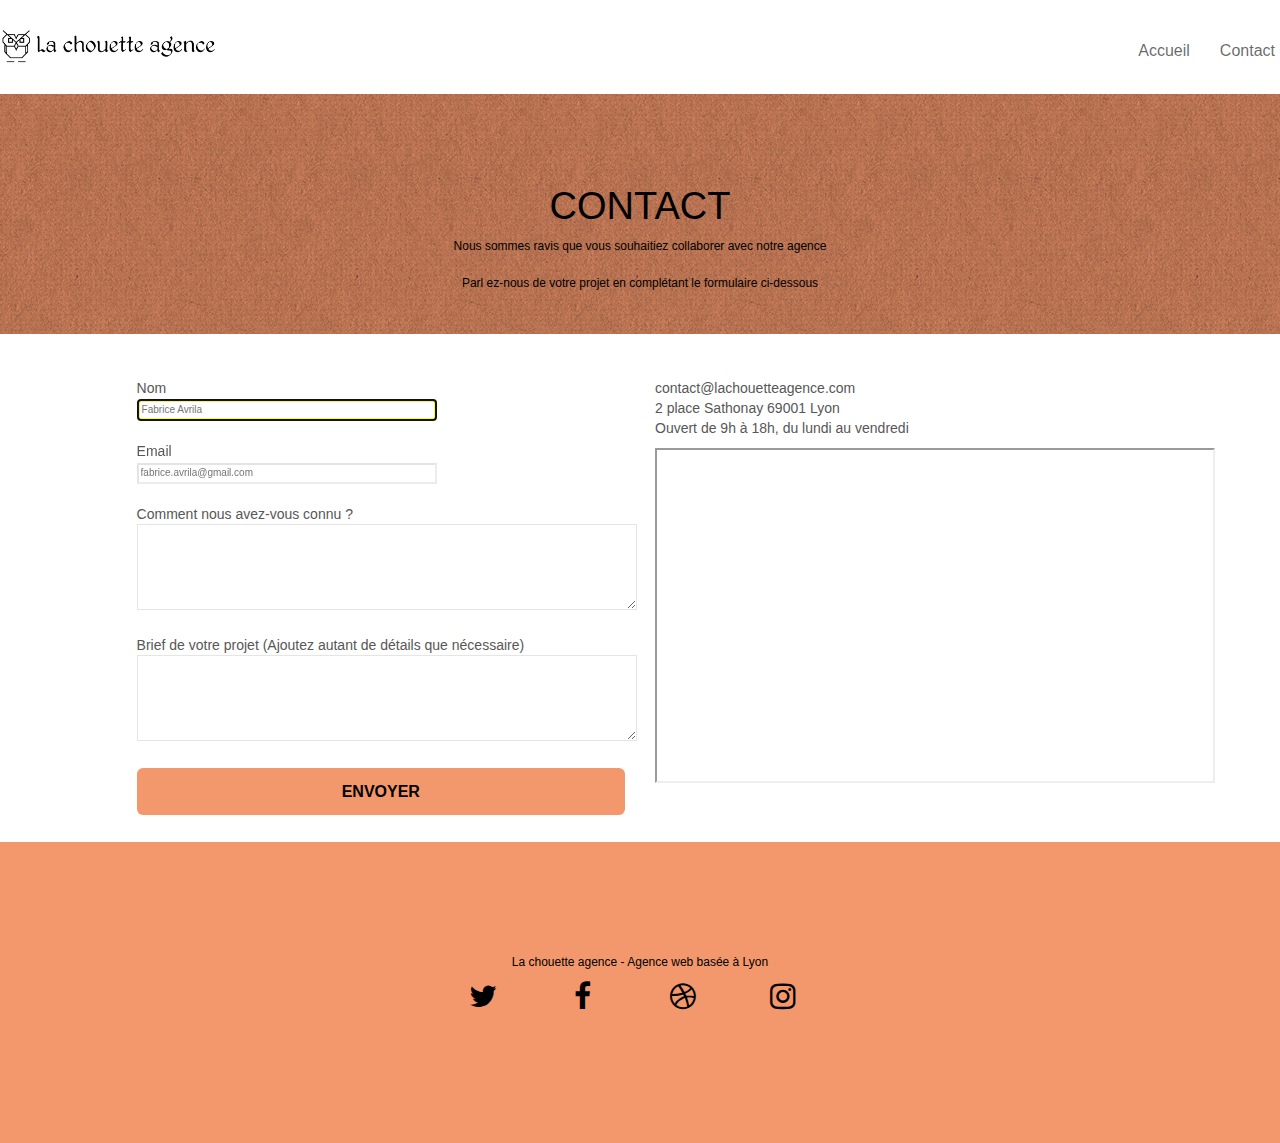
<file: contact.html>
<!doctype html>
<html lang="fr">
	<head>
		<meta charset="utf-8">
		<meta name="description" content="Notre agence webdesign à Lyon serait ravis de collaborer avec vous. 
		Parlez-nous de votre projet en complétant le formulaire ci-dessous.">
		<meta name="robots" content="index, follow" />
		<meta name="viewport" content="width=device-width, initial-scale=1.0, viewport-fit=cover">
		<link rel="shortcut icon" type="image/png" href="favicon.jpg">
		<link rel="stylesheet" type="text/css" href="./css/bootstrap.css">
		<link rel="stylesheet" type="text/css" href="style.css">
		<link rel="stylesheet" type="text/css" href="./css/et-line.css"> 
		<link rel="stylesheet" type="text/css" href="./css/font-awesome.css">
		<link rel="preload" as="image" href="img/dots-bg.webp" />
		<link rel="preload" as="style" href="style.css">
		<link rel="preload" as="style" href="./css/bootstrap.css">
		<link rel="preload" as="style" href="./css/font-awesome.css">
		<script src="./js/jquery-2.1.0.js" defer></script>
		<script src="./js/bootstrap.js" defer></script>
		<title>Contact</title>
	</head>
	<body>
		<header class="bloc bgc-white l-bloc" id="bloc-0">
			<nav class="navbar row">
				<a class="navbar-brand access" aria-label="Retour à la page d'accueil" href="index.html"> 
					<img src="img/la-chouette-agence.webp" alt="Logo de l'entreprise web design Lyon la Chouette agence" />
				</a>
				<button id="nav-toggle" type="button" class="ui-navbar-toggle navbar-toggle" data-toggle="collapse" data-target=".navbar-1" >
					<span class="sr-only">Toggle navigation</span><span class="icon-bar"></span><span class="icon-bar"></span><span class="icon-bar"></span>
				</button>
				<div class="collapse navbar-collapse navbar-1 special-dropdown-nav">
					<ul class="site-navigation nav navbar-nav">
						<li>
							<a href="index.html" aria-label="Cliquez ici pour retourner sur la page d'accueil">Accueil</a>
						</li>
						<li>
							<a href="contact.html" aria-label="Cliquez ici pour accéder à la page contact">Contact</a>
						</li>
					</ul>
				</div>
			</nav>	
			<div class="bloc bg-dots-bg bg-repeat bgc-atomic-tangerine d-bloc bloc-bg-texture texture-paper" id="bloc-6">
				<div class="container bloc-lg">
					<div class="row">
						<div class="col-sm-12">
							<h1 class="text-center hero-bloc-text">
								CONTACT
							</h1>
							<p class="col-sm-12__p">
								Nous sommes ravis que vous souhaitiez collaborer avec notre agence
							</P>
							<p class="col-sm-12__p">
								Parl ez-nous de votre projet en complétant le formulaire ci-dessous
							</p>
						</div>
					</div>
				</div>
			</div>
		</header>
		<main class="page-container" aria-label="main">
			<div class="bloc bgc-white l-bloc" id="bloc-7">
				<div class="container bloc-lg">
					<div class="row grid">
						<div class="col-sm-6">
							<div id="form_1" >
								<form class="form-group" novalidate success-msg="Your message has been sent." fail-msg="Sorry it seems that our mail server is not responding, Sorry for the inconvenience!">
									<p>Nom<br>
										<input autocomplete="name" type="text" placeholder="Fabrice Avrila" id="name" class="form-control" autofocus required aria-label="Saisissez dans ce champ de texte votre nom complet sous la forme"/>
									</p>
								</form>
								<form class="form-group">
									<p>Email<br>
										<input autocomplete="email" id="email" placeholder="fabrice.avrila@gmail.com" class="form-control" type="email" required aria-label="Saisissez dans ce champ de texte votre email sous la forme"/></p>
								</form>
								<form class="form-group">
									<label>
									Comment nous avez-vous connu ?<br>
									</label>
									<textarea id="message" class="form-control form-control--textarea" rows="4" cols="50" required aria-label="Veuillez nous écrire dans ce champ de texte comment vous nous avez connu ?"></textarea>
								</form>
								<form class="form-group">
									<label>
										Brief de votre projet (Ajoutez autant de détails que nécessaire)<br>
									</label>
									<textarea id="message_2" class="form-control form-control--textarea" rows="4" cols="50" required aria-label="Veuillez nous écrire dans ce champ de texte quel est votre projet"></textarea>
								</form> 
								<button class="bloc-button btn btn-lg btn-block cta-hero btn-atomic-tangerine" type="submit" aria-label="Cliquer sur ce boutton pour nous envoyer votre formulaire">
									Envoyer
								</button>
							</div>
						</div>
						<div class="col-sm-6" role="contentinfo">
							<p>
								contact@lachouetteagence.com<br>2 place Sathonay 69001 Lyon<br>Ouvert de 9h à 18h, du lundi au vendredi<br>
							</p>
							<iframe aria-label="Carte intéractive google maps" class="maps" src="https://www.google.com/maps/embed?pb=!1m18!1m12!1m3!1d2783.0829506555788!2d4.827978615826882!3d45.76952782103854!2m3!1f0!2f0!3f0!3m2!1i1024!2i768!4f13.1!3m3!1m2!1s0x47f4eb020f3664e9%3A0x13e3d71752922c1f!2s2%20Place%20Sathonay%2C%2069001%20Lyon!5e0!3m2!1sfr!2sfr!4v1625838682024!5m2!1sfr!2sfr" allowfullscreen="" loading="lazy"></iframe>
						</div>
					</div>
				</div>
			</div>
		</main>
		<footer class="bloc bgc-atomic-tangerine d-bloc" id="bloc-8">
			<div class="container bloc-sm">
				<div class="row">
					<div class="col-sm-12 col-sm-12--social">
						<p class="text-center white text-center__size-p text-center__size-p--page2"> La chouette agence - Agence web basée à Lyon<br></p>
						<div class="row row-no-gutters social">
							<div class="col-sm-3">
								<div class="text-center"> 
									<a class="social access" href="https://twitter.com/home?lang=fr" aria-label="Cliquer pour nous rejoindre sur twitter">
										<span class="fa fa-twitter icon-md"></span>
									</a>
								</div>
							</div>
							<div class="col-sm-3">
								<div class="text-center"> 
									<a class="social access" href="https://www.facebook.com/ilemauriceinside.fr" aria-label="Cliquer pour nous rejoindre sur facebook">
										<span class="fa fa-facebook icon-md"></span>
									</a>
								</div>
							</div>
							<div class="col-sm-3">
								<div class="text-center"> 
									<a class="social access" href="https://dribbble.com/" aria-label="Cliquer pour nous rejoindre sur dribble">
										<span class="fa fa-dribbble icon-md"></span>
									</a>
								</div>
							</div>
							<div class="col-sm-3">
								<div class="text-center"> 
									<a class="social access" href="https://www.instagram.com/fabriceetmarielyne/" aria-label="Cliquer pour nous rejoindre sur instagram">
										<span class="fa fa-instagram icon-md"></span>
									</a>
								</div>
							</div>
						</div>
					</div>
				</div>
			</div> 
		</footer>
	</body>
</html>
</file>
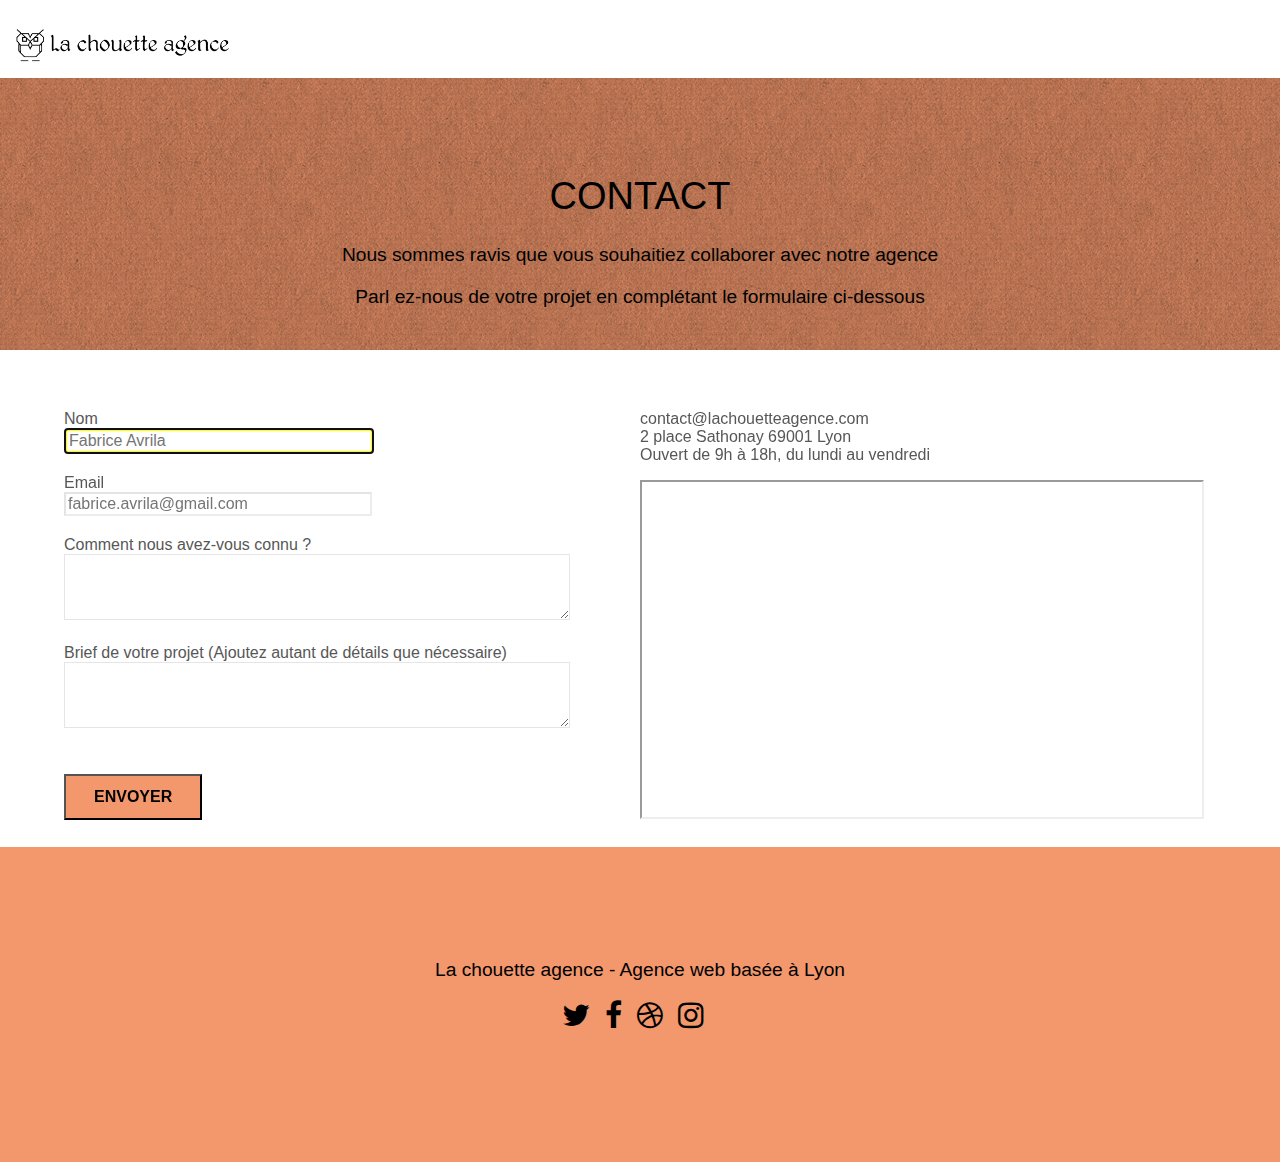
<file: page2.html>
<!doctype html>
<html lang="fr">
	<head>
		<meta charset="utf-8">
		<meta name="description" content="Notre agence webdesign à Lyon serait ravis de collaborer avec vous. 
		Parlez-nous de votre projet en complétant le formulaire ci-dessous.">
		<meta name="robots" content="index, follow" />
		<meta name="viewport" content="width=device-width, initial-scale=1.0, viewport-fit=cover">
		<link rel="shortcut icon" type="image/png" href="favicon.jpg">
		<link rel="stylesheet" type="text/css" href="style.css">
		<link rel="stylesheet" type="text/css" href="./css/font-awesome.css">
		<link rel="preload" as="image" href="img/dots-bg.webp" />
		<link rel="preload" as="style" href="style.css">
		<link rel="preload" as="style" href="./css/font-awesome.css">
		<title>Contact</title>
	</head>
	<body>
		<header class="bloc bgc-white l-bloc header__page2" id="bloc-0">
			<nav class="navbar row navbar__page2" tabindex="0">
				<a class="navbar-brand navbar-brand__page2" aria-label="Retour à la page d'accueil" href="index.html"><img src="img/la-chouette-agence.webp" alt="atlanta web design logo" height="40" /></a>
			</nav>
			<div class="bloc bg-dots-bg bg-repeat bgc-atomic-tangerine d-bloc bloc-bg-texture texture-paper" id="bloc-6">
				<div class="container bloc-lg">
					<div class="row">
						<div class="col-sm-12">
							<h1 class="text-center hero-bloc-text">
								CONTACT
							</h1>
							<p class="col-sm-12__p">
								Nous sommes ravis que vous souhaitiez collaborer avec notre agence
							</P>
							<p class="col-sm-12__p">
								Parl ez-nous de votre projet en complétant le formulaire ci-dessous
							</p>
						</div>
					</div>
				</div>
			</div>
		</header>
		<main class="page-container" aria-label="main">
			<div class="bloc bgc-white l-bloc" id="bloc-7">
				<div class="container bloc-lg">
					<div class="row grid">
						<div class="col-sm-6">
							<div id="form_1" >
								<form class="form-group" novalidate success-msg="Your message has been sent." fail-msg="Sorry it seems that our mail server is not responding, Sorry for the inconvenience!">
									<p>Nom<br>
										<input autocomplete="name" type="text" placeholder="Fabrice Avrila" id="name" class="form-control" autofocus required aria-label="Saisissez dans ce champ de texte votre nom complet sous la forme"/>
									</p>
								</form>
								<form class="form-group">
									<p>Email<br>
										<input autocomplete="email" id="email" placeholder="fabrice.avrila@gmail.com" class="form-control" type="email" required aria-label="Saisissez dans ce champ de texte votre email sous la forme"/></p>
								</form>
								<form class="form-group">
									<label>
									Comment nous avez-vous connu ?<br>
									</label>
									<textarea id="message" class="form-control form-control--textarea" rows="4" cols="50" required aria-label="Veuillez nous écrire dans ce champ de texte comment vous nous avez connu ?"></textarea>
								</form>
								<form class="form-group">
									<label>
										Brief de votre projet (Ajoutez autant de détails que nécessaire)<br>
									</label>
									<textarea id="message_2" class="form-control form-control--textarea" rows="4" cols="50" required aria-label="Veuillez nous écrire dans ce champ de texte quel est votre projet"></textarea>
								</form> 
								<button class="bloc-button btn btn-lg btn-block cta-hero btn-atomic-tangerine" type="submit" aria-label="Cliquer sur ce boutton pour nous envoyer votre formulaire">
									Envoyer
								</button>
							</div>
						</div>
						<div class="col-sm-6" role="contentinfo">
							<p>
								contact@lachouetteagence.com<br>2 place Sathonay 69001 Lyon<br>Ouvert de 9h à 18h, du lundi au vendredi<br>
							</p>
							<iframe aria-label="Carte intéractive google maps" class="maps" src="https://www.google.com/maps/embed?pb=!1m18!1m12!1m3!1d2783.0829506555788!2d4.827978615826882!3d45.76952782103854!2m3!1f0!2f0!3f0!3m2!1i1024!2i768!4f13.1!3m3!1m2!1s0x47f4eb020f3664e9%3A0x13e3d71752922c1f!2s2%20Place%20Sathonay%2C%2069001%20Lyon!5e0!3m2!1sfr!2sfr!4v1625838682024!5m2!1sfr!2sfr" allowfullscreen="" loading="lazy"></iframe>
						</div>
					</div>
				</div>
			</div>
		</main>
		<footer class="bloc bgc-atomic-tangerine d-bloc" id="bloc-8">
			<div class="container bloc-sm">
				<div class="row">
					<div class="col-sm-12 col-sm-12--social">
						<p class="text-center white text-center__size-p text-center__size-p--page2"> La chouette agence - Agence web basée à Lyon<br></p>
						<div class="row row-no-gutters social">
							<div class="col-sm-3">
								<div class="text-center"> 
									<a class="social access" href="https://twitter.com/home?lang=fr" aria-label="Cliquer pour nous rejoindre sur twitter">
										<span class="fa fa-twitter icon-md"></span>
									</a>
								</div>
							</div>
							<div class="col-sm-3">
								<div class="text-center"> 
									<a class="social access" href="https://www.facebook.com/ilemauriceinside.fr" aria-label="Cliquer pour nous rejoindre sur facebook">
										<span class="fa fa-facebook icon-md"></span>
									</a>
								</div>
							</div>
							<div class="col-sm-3">
								<div class="text-center"> 
									<a class="social access" href="https://dribbble.com/" aria-label="Cliquer pour nous rejoindre sur dribble">
										<span class="fa fa-dribbble icon-md"></span>
									</a>
								</div>
							</div>
							<div class="col-sm-3">
								<div class="text-center"> 
									<a class="social access" href="https://www.instagram.com/fabriceetmarielyne/" aria-label="Cliquer pour nous rejoindre sur instagram">
										<span class="fa fa-instagram icon-md"></span>
									</a>
								</div>
							</div>
						</div>
					</div>
				</div>
			</div> 
		</footer>
	</body>
</html>
</file>
<file: style.css>
body {
  margin: 0;
  padding: 0;
  background: #fff;
  overflow-x: hidden;
  -webkit-font-smoothing: antialiased;
  -moz-osx-font-smoothing: grayscale;
}
a,
button {
  transition: all 0.3s ease-in-out;
  outline: 0 !important;
  text-decoration: none;
}
a:hover {
  text-decoration: none;
  cursor: pointer;
}

@media screen and (max-width: 767px) {
  .navbar-header {
    display: flex;
    flex-wrap: wrap;
    align-items: start;
    justify-content: space-between;
    width: 90%;
  }
}

.nav > li {
  list-style: none;
}

.bloc {
  width: 100%;
  clear: both;
  background: 50% 50% no-repeat;
  padding: 22px 0px;
  -webkit-background-size: cover;
  -moz-background-size: cover;
  -o-background-size: cover;
  background-size: cover;
  position: relative;
}
.bloc .container {
  padding-left: 0;
  padding-right: 0;
}
.bloc-md {
  padding: 50px;
}
.bg-b-edge,
.bg-bl-edge,
.bg-br-edge,
.bg-center,
.bg-l-edge,
.bg-r-edge,
.bg-repeat,
.bg-t-edge,
.bg-tl-edge,
.bg-tr-edge {
  -webkit-background-size: auto !important;
  -moz-background-size: auto !important;
  -o-background-size: auto !important;
  background-size: auto !important;
}
.bg-repeat {
  background: repeat;
}
.bg-t-edge {
  background: top no-repeat;
}
.bloc-bg-texture::before {
  content: "";
  background-size: 2px 2px;
  position: absolute;
  top: 0;
  bottom: 0;
  left: 0;
  right: 0;
}
.texture-paper::before {
  background: url("img/texture-paper.webp");
  background-size: 280px 280px;
}
.b-parallax {
  background-attachment: fixed;
}
.d-bloc {
  color: rgba(255, 255, 255, 0.7);
}
.d-bloc .a-btn,
.d-bloc .navbar a,
.d-bloc .navbar-brand,
.d-bloc a .icon-lg,
.d-bloc a,
.d-bloc a .icon-sm,
.d-bloc a .icon-xl,
.d-bloc h1 a,
.d-bloc h2 a,
.d-bloc h3 a,
.d-bloc h4 a,
.d-bloc h5 a,
.d-bloc h6 a,
.d-bloc p a {
  color: rgba(255, 255, 255, 0.6);
}
.d-bloc .panel,
.l-bloc {
  color: rgba(0, 0, 0, 0.5);
}
.d-bloc .panel button:hover,
.l-bloc button:hover {
  color: rgba(0, 0, 0, 0.7);
}
.l-bloc .icon-round,
.l-bloc .icon-rounded,
.l-bloc .icon-semi-rounded-a,
.l-bloc .icon-semi-rounded-b,
.l-bloc .icon-square {
  border-color: rgba(0, 0, 0, 0.7);
}
.d-bloc .panel .divider-h span,
.l-bloc .divider-h span {
  border-color: rgba(0, 0, 0, 0.1);
}
.d-bloc .panel .a-btn,
.l-bloc .a-btn,
.l-bloc .navbar a,
.l-bloc .navbar-brand,
.l-bloc a .icon-lg,
.l-bloc a .icon-md,
.l-bloc a .icon-sm,
.l-bloc a .icon-xl,
.l-bloc h1 a,
.l-bloc h2 a,
.l-bloc h3 a,
.l-bloc h4 a,
.l-bloc h5 a,
.l-bloc h6 a,
.l-bloc p a {
  color: rgba(0, 0, 0, 0.6);
}
.d-bloc .panel .a-btn:hover,
.l-bloc .a-btn:hover,
.l-bloc .navbar a:hover,
.l-bloc .navbar-brand:hover,
.l-bloc a:hover .icon-lg,
.l-bloc a:hover .icon-md,
.l-bloc a:hover .icon-sm,
.l-bloc a:hover .icon-xl,
.l-bloc h1 a:hover,
.l-bloc h2 a:hover,
.l-bloc h3 a:hover,
.l-bloc h4 a:hover,
.l-bloc h5 a:hover,
.l-bloc h6 a:hover,
.l-bloc p a:hover {
  color: #000;
}
.l-bloc .navbar-toggle .icon-bar {
  color: rgba(0, 0, 0, 0.6);
}
.d-bloc .panel .btn-wire,
.d-bloc .panel .btn-wire:hover,
.l-bloc .btn-wire,
.l-bloc .btn-wire:hover {
  color: rgba(0, 0, 0, 0.7);
  border-color: rgba(0, 0, 0, 0.3);
}

.voffset {
  margin-top: 30px;
}
.voffset-lg {
  margin-top: 80px;
}
.row-no-gutters {
  margin-right: 0;
  margin-left: 0;
}
.row.row-no-gutters > [class*=" col-"],
.row.row-no-gutters > [class^="col-"] {
  padding-right: 0;
  padding-left: 0;
}
#bloc-1-hero h1 {
  font-size: 4rem;
}
.navbar__page2 {
  display: grid;
  grid-template-columns: 2fr;
  grid-template-rows: 1fr;
}
.navbar-brand__page2 {
  grid-row: 1;
  grid-column: 1;
}
.navbar-brand__page2:focus {
  border: 3px solid yellow;
}
.navbar__accueil__page2 {
  grid-row: 1;
  grid-column: 2;
}
@media screen and (max-width: 767px) {
  .navbar:nth-child() {
    grid-column-start: 1;
    grid-column-end: 2;
  }
  .navbar-nav li {
    text-align: center;
  }
  .navbar__page2 {
    justify-items: center;
  }
  .navbar-brand__page2 {
    grid-row: 1;
    grid-column: 1;
  }
  .navbar__accueil__page2 {
    grid-row: 2;
    grid-column: 1;
  }
}
.navbar-brand {
  height: 50px;
  width: 245px;
  padding: 3px 15px;
  grid-column: 1;
}
.access:focus {
  border: 3px solid yellow;
}
.navbar-brand__contact {
  justify-self: flex-end;
}
.navbar-brand img {
  max-height: 200px;
  height: 40px;
  width: 215px;
  margin: 0 5px 0 0;
  display: inline;
}
.navbar-brand img[src$="svg"] {
  min-width: 100px;
}
.nav-center .navbar-brand img {
  margin: 0;
}
.navbar .nav {
  padding-top: 2px;
  margin-right: -16px;
  float: right;
  z-index: 1;
}
.nav > li {
  float: left;
  margin-top: 4px;
  font-size: 16px;
}
.navbar-nav .open .dropdown-menu > li > a {
  text-align: inherit;
}
.nav > li a:focus,
.nav > li a:hover {
  background: 0 0;
}
.navbar-toggle {
  margin: 10px 10px 0 0;
  border: 0;
}
.navbar-toggle:hover {
  background: 0 0 !important;
}
.navbar-toggle .icon-bar {
  background-color: rgba(0, 0, 0, 0.5);
  width: 26px;
}
.nav-invert .navbar .nav {
  float: left;
}
.nav-invert .navbar-brand,
.nav-invert .navbar-header {
  float: right;
  position: relative;
  z-index: 2;
}
@media (min-width: 768px) {
  .site-navigation {
    position: absolute;
    top: 50%;
    right: 20px;
    transform: translate(0, -50%);
    -webkit-transform: translateY(-50%);
  }
  .nav > li .dropdown-menu a,
  .nav > li .dropdown-menu a:hover {
    color: #484848;
  }
  .nav-invert .site-navigation {
    left: 0;
    right: 0;
  }
  .nav-center {
    text-align: center;
  }
  .nav-center .navbar-header {
    width: 100%;
  }
  .nav-center .nav > li,
  .nav-center .navbar-brand,
  .nav-center .navbar-header {
    float: none;
    display: inline-block;
  }
  .nav-center .site-navigation {
    position: relative;
    width: 100%;
    right: 0;
    margin-right: 0;
    margin-top: 20px;
  }
  .nav-center.mini-nav .navbar-toggle {
    float: none;
    margin: 10px auto 0;
  }
}
.nav > li > .dropdown a {
  background: 0 0 !important;
  display: block;
  padding: 14px 15px;
}
nav .caret {
  margin: 0 5px;
}
.dropdown-menu .dropdown-menu {
  top: -8px;
  left: 100%;
}
.dropdown-menu .dropmenu-flow-right {
  top: 100%;
  left: 0;
  margin-left: -1px;
  border-top-left-radius: 0;
  border-top-right-radius: 0;
}
.dropdown-menu .dropdown span {
  border: 4px solid #000;
  border-top-color: transparent;
  border-right-color: transparent;
  border-bottom-color: transparent;
  margin: 6px -5px 0 0 !important;
  float: right;
}
.mg-md {
  margin-top: 10px;
  margin-bottom: 20px;
}
.mg-lg {
  margin-top: 10px;
  margin-bottom: 40px;
}
.btn {
  margin: 0 5px 5px 0;
}
.btn.pull-right {
  margin: 0 0 5px 5px;
}
.btn-d,
.btn-d:focus,
.btn-d:hover {
  color: #fff;
  background: rgba(0, 0, 0, 0.3);
}
button {
  outline: none !important;
}
.btn-rd {
  border-radius: 40px;
}
.btn-clean {
  border: 1px solid rgba(0, 0, 0, 0.08);
  border-bottom-color: rgba(0, 0, 0, 0.1);
  text-shadow: 0 1px 0 rgba(0, 0, 1, 0.1);
  box-shadow: 0 1px 3px rgba(0, 0, 1, 0.25),
    inset 0 1px 0 0 rgba(255, 255, 255, 0.15);
}
.icon-md {
  font-size: 30px !important;
}
.icon-lg {
  font-size: 60px !important;
}
.sm-shadow {
  text-shadow: 0 1px 2px rgba(0, 0, 0, 0.3);
}
.panel-sq,
.panel-sq .panel-footer,
.panel-sq .panel-heading {
  border-radius: 0;
}
.panel-rd {
  border-radius: 30px;
}
.panel-rd .panel-heading {
  border-radius: 29px 29px 0 0;
}
.panel-rd .panel-footer {
  border-radius: 0 0 29px 29px;
}
.form-control {
  border-color: rgba(0, 0, 0, 0.1);
  box-shadow: none;
  width: 300px;
  color: black;
}
.scrollToTop {
  width: 40px;
  height: 40px;
  position: fixed;
  bottom: 20px;
  right: 20px;
  opacity: 0;
  z-index: 500;
  transition: all 0.3s ease-in-out;
}
.scrollToTop span {
  margin-top: 6px;
}
.showScrollTop {
  font-size: 14px;
  opacity: 1;
}
a[data-lightbox] {
  position: relative;
  display: block;
  text-align: center;
}
a[data-lightbox]:hover::before {
  content: "+";
  font-family: HelveticaNeue-Light, "Helvetica Neue Light", "Helvetica Neue",
    Helvetica, Arial;
  font-size: 32px;
  width: 50px;
  height: 50px;
  margin-left: -25px;
  border-radius: 50%;
  background: rgba(0, 0, 0, 0.6);
  color: #fff;
  font-weight: 100;
  z-index: 1;
  position: absolute;
  top: 50%;
  transform: translateY(-50%);
  -webkit-transform: translateY(-50%);
}
a[data-lightbox]:hover img {
  opacity: 0.6;
  -webkit-animation-fill-mode: none;
  animation-fill-mode: none;
}
#lightbox-modal {
  display: flex;
  align-items: center;
}
#lightbox-modal .modal-dialog {
  width: 90%;
  max-width: 900px;
  margin: 0 auto 0;
}
#lightbox-modal .modal-dialog img {
  max-height: 90vh;
  margin: 0 auto;
}
.lightbox-caption {
  padding: 20px;
  color: #fff;
  background: rgba(0, 0, 0, 0.5);
  position: absolute;
  left: 15px;
  right: 15px;
  bottom: 5px;
}
.close-lightbox {
  color: #fff;
  font-size: 30px;
  position: absolute;
  top: 20px;
  right: 20px;
  z-index: 20;
  background: rgba(0, 0, 0, 0.5);
  border: none;
  line-height: 30px;
  padding: 0 9px 5px;
  opacity: 0.3;
}
.close-lightbox:hover,
.next-lightbox:hover,
.prev-lightbox:hover {
  opacity: 1;
  color: #fff;
}
.next-lightbox,
.prev-lightbox {
  font-size: 20px;
  color: rgba(255, 255, 255, 0.9);
  background: rgba(0, 0, 0, 0.5);
  transition: all 0.2s ease-in-out;
  position: absolute;
  top: 45%;
  z-index: 1;
  opacity: 0.4;
}
.next-lightbox {
  padding: 6px 8px 1px 13px;
  right: 25px;
}
.prev-lightbox {
  padding: 6px 13px 1px 10px;
  left: 25px;
}
.snapshot-lb .modal-body {
  padding-bottom: 45px;
}
.snapshot-lb .lightbox-caption {
  padding: 0;
  color: rgba(0, 0, 0, 0.5);
  background: 0 0;
}
.btn,
a,
h1,
h2,
h3,
h4,
h5,
h6,
label,
p,
input {
  font-family: helvetica;
  font-weight: 400;
  color: #575757;
}
.hero-bloc-text {
  font-size: 38px;
}
.hero-bloc-text-sub {
  font-size: 36px;
}
.statement-bloc-text {
  line-height: 26px;
  font-style: italic;
  font-size: 20px;
  text-align: center;
  font-weight: lighter;
  max-width: 520px;
  margin: auto auto auto auto;
}
.col-sm-12__p {
  font-size: 16px;
  width: 90%;
  text-align: center;
  padding-bottom: 20px;
  margin: auto;
  color: black;
  font-size: 1.2rem;
}
.tight-width-whitespace {
  max-width: 600px;
  margin: auto auto auto auto;
}
.h1 {
  font-size: 20px;
  font-family: "Open Sans";
}
.cta-hero {
  margin-top: 22px;
  color: #fff !important;
  text-transform: uppercase;
  padding: 12px 28px 12px 28px;
  font-size: 16px;
  font-weight: 700;
}
.col-sm-12 img {
  width: 100px;
  height: 100px;
}
.col-sm-12 {
  text-align: center;
}
.social {
  max-width: 400px;
  margin: auto auto auto auto;
  display: flex;
  justify-content: center;
}
.col-sm-3 {
  margin-right: 15px;
}
h2 {
  font-size: 22px;
  line-height: 1.4em;
}
h3 {
  font-size: 15px;
  text-transform: uppercase;
  font-weight: 700;
  color: #333 !important;
}
.med-width-whitespace {
  max-width: 800px;
  margin: auto auto auto auto;
  box-shadow: 0 0 0 #000;
}
h1 {
  padding: 50px 0 0 0;
  position: relative;
  color: black !important;
}
h4 {
  color: #333 !important;
}
.icons {
  margin-bottom: 14px;
  margin-top: 24px;
}
.white {
  color: black !important;
}
.portfolio-thumb {
  margin-bottom: 24px;
  width: 270px;
  height: 270px;
}
.portfolio-row {
  margin-bottom: 44px;
  margin-top: 50px;
}
.avatar {
  box-shadow: 0 4px 9px rgba(0, 0, 0, 0.3);
}
.black-background {
  background-color: rgba(165, 147, 99, 0.7);
  padding: 40px 40px 40px 40px;
}
.bold-link {
  font-weight: 900;
  text-decoration: underline !important;
}
.bgc-white {
  background-color: #fff;
}
.bgc-dark-slate-blue {
  background-color: #364577;
}
.bgc-atomic-tangerine {
  background-color: #f3976c;
}
.tc-white {
  color: white !important;
  z-index: 1000 !important;
}
.btn-atomic-tangerine {
  background: #f3976c;
  color: black !important;
}
.btn-atomic-tangerine:hover {
  background: #c27956 !important;
  color: #fff !important;
}
.ltc-white {
  color: #fff !important;
}
.ltc-white:hover {
  color: #ccc !important;
}
.ltc-atomic-tangerine {
  color: #f3976c !important;
}
.ltc-atomic-tangerine:hover {
  color: #c27956 !important;
}
.icon-dark-slate-blue {
  color: #364577 !important;
  border-color: #364577 !important;
}
.bg-dots-bg {
  background-image: url("img/dots-bg.webp");
}
.bg-lines-h2-bg {
  background-image: url("img/lines-h2-bg.webp");
}
.bg-banniere {
  background-image: url("img/la-chouette-agence-banniere.webp");
}
.bg-presentation {
  background-image: url("img/Entreprise-webdesign-Lyon-présentation.webp");
}
@media (max-width: 1024px) {
  .bloc-tile-2.full-width-bloc .container,
  .bloc-tile-3.full-width-bloc .container,
  .bloc-tile-4.full-width-bloc .container,
  .bloc.full-width-bloc {
    padding-left: 0;
    padding-right: 0;
  }
}
@media (max-width: 992px) and (min-width: 768px) {
  .navbar .nav {
    max-width: 80%;
  }
  .nav-center.navbar .nav {
    max-width: 100%;
  }
}
@media only screen and (min-width: 768px) and (max-width: 1024px) and (orientation: landscape) {
  .b-parallax {
    background-attachment: scroll;
  }
}
@media only screen and (min-width: 1024px) and (max-width: 1366px) and (-webkit-min-device-pixel-ratio: 1.5) {
  .b-parallax {
    background-attachment: scroll;
  }
}
@media (max-width: 991px) {
  .container {
    width: 100%;
  }
  .b-parallax {
    background-attachment: scroll;
  }
  #hero-bloc,
  .page-container {
    overflow-x: hidden;
    position: relative;
  }
  .bloc-group,
  .bloc-group .bloc {
    display: block;
    width: 100%;
  }
}
.img-responsive {
  margin: auto;
}
.bloc-sm {
  margin-bottom: 110px;
}
.size-p {
  font-size: 2.5rem;
}
.text-center__size-p {
  font-size: 1.8rem;
}
.text-center__size-p--page2 {
  font-size: 1.2rem;
}
h2 {
  font-size: 3rem;
  text-align: justify;
  position: relative;
}
.h2--col {
  font-size: 2.7rem;
}
.fa-twitter,
.fa-facebook,
.fa-dribbble,
.fa-instagram {
  color: black;
}
.col-sm-12--social {
  margin-top: 90px;
}

.form-group {
  margin-bottom: 20px;
}
.form-control--textarea {
  width: 500px;
}
input {
  font-size: 1rem;
}
#name:focus {
  border: 3px solid yellow;
}
#email:focus {
  border: 3px solid yellow;
}
#input_504:focus {
  border: 3px solid yellow;
}
.form-control--textarea:focus {
  border: 3px solid yellow;
}
.bloc-button:focus {
  border: 3px solid yellow;
}
.grid {
  display: flex;
  flex-wrap: wrap;
  max-width: 90%;
  margin: auto;
}
.maps {
  width: 560px;
  height: 335px;
}
.col-sm-6 {
  flex: 1;
}
@media screen and (max-width: 768px) {
  html {
    overflow-x: hidden;
  }
  .maps {
    width: 500px;
    height: 335px;
  }
}
@media (max-width: 767px) {
  .page-container {
    overflow-x: hidden;
    position: relative;
  }
  h1,
  h2,
  h3,
  h4,
  h5,
  h6,
  p,
  #disqus_thread {
    padding-left: 10px !important;
    padding-right: 10px !important;
  }
  .b-parallax {
    background-attachment: scroll;
  }
  .navbar .nav {
    padding-top: 0;
    border-top: 1px solid rgba(0, 0, 0, 0.2);
    float: none !important;
  }
  .navbar.row {
    margin-left: 0;
    margin-right: 0;
  }
  .site-navigation {
    position: inherit;
    transform: none;
    -webkit-transform: none;
    -ms-transform: none;
  }
  .nav > li {
    margin-top: 0;
    border-bottom: 1px solid rgba(0, 0, 0, 0.1);
    background: rgba(0, 0, 0, 0.05);
    text-align: left;
    padding-left: 15px;
    width: 100%;
  }
  .nav > li:hover {
    background: rgba(0, 0, 0, 0.08);
  }
  .dropdown .dropdown a .caret {
    float: none;
    margin: 5px 0 0 10px !important;
    border: 4px solid black;
    border-bottom-color: transparent;
    border-right-color: transparent;
    border-left-color: transparent;
  }
  #hero-bloc .navbar .nav {
    background: rgba(0, 0, 0, 0.8);
  }
  #hero-bloc .navbar .nav a {
    color: rgba(255, 255, 255, 0.6);
  }
  .hero {
    padding: 50px 0;
  }
  .hero-nav {
    left: -1px;
    right: -1px;
  }
  .navbar-collapse {
    padding: 0;
    overflow-x: hidden;
    -webkit-box-shadow: none;
    box-shadow: none;
    width: 100%;
  }
  .navbar-brand img {
    max-height: 40px;
    width: auto;
  }
  .nav-invert .navbar-header {
    float: none;
    width: 100%;
  }
  .nav-invert .navbar-toggle {
    float: left;
    margin-left: 10px;
  }
  .bloc {
    padding-left: 0;
    padding-right: 0;
  }
  .bloc-xxl,
  .bloc-xl,
  .bloc-lg {
    padding: 40px 0;
  }
  .bloc-sm,
  .bloc-md {
    padding-left: 0;
    padding-right: 0;
  }
  .bloc-tile-2 .container,
  .bloc-tile-3 .container,
  .bloc-tile-4 .container,
  .bloc-fill-screen .fill-bloc-top-edge,
  .bloc-fill-screen .fill-bloc-bottom-edge {
    padding-left: 0;
    padding-right: 0;
  }
  .a-block {
    padding: 0 10px;
  }
  .btn-dwn {
    display: none;
  }
  .voffset {
    margin-top: 5px;
  }
  .voffset-md {
    margin-top: 20px;
  }
  .voffset-lg {
    margin-top: 30px;
  }
  form {
    padding: 5px;
  }
  .close-lightbox {
    display: inline-block;
  }
  .blocsapp-device-iphone5 {
    background-size: 216px 425px;
    padding-top: 60px;
    width: 216px;
    height: 425px;
  }
  .blocsapp-device-iphone5 img {
    width: 180px;
    height: 320px;
  }
}

@media screen and (max-width: 576px) {
  .form-control--textarea {
    width: 400px;
  }
  .maps {
    width: 400px;
    height: 335px;
  }
}
@media screen and (max-width: 450px) {
  .form-control--textarea {
    width: 324px;
  }
  .maps {
    width: 324px;
    height: 335px;
  }
}
.h2--col--contact {
  width: 90%;
  margin: auto;
}
.row--margin {
  margin: 50px auto auto auto;
}
</file>
<file: css/et-line.css>
@font-face {
  font-family: et-line;
  src: url(../fonts/et-line.eot);
  src: url(../fonts/et-line.eot?#iefix) format("embedded-opentype"),
    url(../fonts/et-line.woff) format("woff"),
    url(../fonts/et-line.ttf) format("truetype"),
    url(../fonts/et-line.svg#et-line) format("svg");
  font-weight: 400;
  font-style: normal;
}
.et-icon-adjustments,
.et-icon-alarmclock,
.et-icon-anchor,
.et-icon-aperture,
.et-icon-attachment,
.et-icon-bargraph,
.et-icon-basket,
.et-icon-beaker,
.et-icon-bike,
.et-icon-book-open,
.et-icon-briefcase,
.et-icon-browser,
.et-icon-calendar,
.et-icon-camera,
.et-icon-caution,
.et-icon-chat,
.et-icon-circle-compass,
.et-icon-clipboard,
.et-icon-clock,
.et-icon-cloud,
.et-icon-compass,
.et-icon-desktop,
.et-icon-dial,
.et-icon-document,
.et-icon-documents,
.et-icon-download,
.et-icon-dribbble,
.et-icon-edit,
.et-icon-envelope,
.et-icon-expand,
.et-icon-facebook,
.et-icon-flag,
.et-icon-focus,
.et-icon-gears,
.et-icon-genius,
.et-icon-gift,
.et-icon-global,
.et-icon-globe,
.et-icon-googleplus,
.et-icon-grid,
.et-icon-happy,
.et-icon-hazardous,
.et-icon-heart,
.et-icon-hotairballoon,
.et-icon-hourglass,
.et-icon-key,
.et-icon-laptop,
.et-icon-layers,
.et-icon-lifesaver,
.et-icon-lightbulb,
.et-icon-linegraph,
.et-icon-linkedin,
.et-icon-lock,
.et-icon-magnifying-glass,
.et-icon-map,
.et-icon-map-pin,
.et-icon-megaphone,
.et-icon-mic,
.et-icon-mobile,
.et-icon-newspaper,
.et-icon-notebook,
.et-icon-paintbrush,
.et-icon-paperclip,
.et-icon-pencil,
.et-icon-phone,
.et-icon-picture,
.et-icon-pictures,
.et-icon-piechart,
.et-icon-presentation,
.et-icon-pricetags,
.et-icon-printer,
.et-icon-profile-female,
.et-icon-profile-male,
.et-icon-puzzle,
.et-icon-quote,
.et-icon-recycle,
.et-icon-refresh,
.et-icon-ribbon,
.et-icon-rss,
.et-icon-sad,
.et-icon-scissors,
.et-icon-scope,
.et-icon-search,
.et-icon-shield,
.et-icon-speedometer,
.et-icon-strategy,
.et-icon-streetsign,
.et-icon-tablet,
.et-icon-target,
.et-icon-telescope,
.et-icon-toolbox,
.et-icon-tools,
.et-icon-tools-2,
.et-icon-trophy,
.et-icon-tumblr,
.et-icon-twitter,
.et-icon-upload,
.et-icon-video,
.et-icon-wallet,
.et-icon-wine {
  font-family: et-line;
  speak: none;
  font-style: normal;
  font-weight: 400;
  font-variant: normal;
  text-transform: none;
  line-height: 1;
  -webkit-font-smoothing: antialiased;
  -moz-osx-font-smoothing: grayscale;
  display: inline-block;
}
.et-icon-mobile:before {
  content: "\e000";
}
.et-icon-laptop:before {
  content: "\e001";
}
.et-icon-desktop:before {
  content: "\e002";
}
.et-icon-tablet:before {
  content: "\e003";
}
.et-icon-phone:before {
  content: "\e004";
}
.et-icon-document:before {
  content: "\e005";
}
.et-icon-documents:before {
  content: "\e006";
}
.et-icon-search:before {
  content: "\e007";
}
.et-icon-clipboard:before {
  content: "\e008";
}
.et-icon-newspaper:before {
  content: "\e009";
}
.et-icon-notebook:before {
  content: "\e00a";
}
.et-icon-book-open:before {
  content: "\e00b";
}
.et-icon-browser:before {
  content: "\e00c";
}
.et-icon-calendar:before {
  content: "\e00d";
}
.et-icon-presentation:before {
  content: "\e00e";
}
.et-icon-picture:before {
  content: "\e00f";
}
.et-icon-pictures:before {
  content: "\e010";
}
.et-icon-video:before {
  content: "\e011";
}
.et-icon-camera:before {
  content: "\e012";
}
.et-icon-printer:before {
  content: "\e013";
}
.et-icon-toolbox:before {
  content: "\e014";
}
.et-icon-briefcase:before {
  content: "\e015";
}
.et-icon-wallet:before {
  content: "\e016";
}
.et-icon-gift:before {
  content: "\e017";
}
.et-icon-bargraph:before {
  content: "\e018";
}
.et-icon-grid:before {
  content: "\e019";
}
.et-icon-expand:before {
  content: "\e01a";
}
.et-icon-focus:before {
  content: "\e01b";
}
.et-icon-edit:before {
  content: "\e01c";
}
.et-icon-adjustments:before {
  content: "\e01d";
}
.et-icon-ribbon:before {
  content: "\e01e";
}
.et-icon-hourglass:before {
  content: "\e01f";
}
.et-icon-lock:before {
  content: "\e020";
}
.et-icon-megaphone:before {
  content: "\e021";
}
.et-icon-shield:before {
  content: "\e022";
}
.et-icon-trophy:before {
  content: "\e023";
}
.et-icon-flag:before {
  content: "\e024";
}
.et-icon-map:before {
  content: "\e025";
}
.et-icon-puzzle:before {
  content: "\e026";
}
.et-icon-basket:before {
  content: "\e027";
}
.et-icon-envelope:before {
  content: "\e028";
}
.et-icon-streetsign:before {
  content: "\e029";
}
.et-icon-telescope:before {
  content: "\e02a";
}
.et-icon-gears:before {
  content: "\e02b";
}
.et-icon-key:before {
  content: "\e02c";
}
.et-icon-paperclip:before {
  content: "\e02d";
}
.et-icon-attachment:before {
  content: "\e02e";
}
.et-icon-pricetags:before {
  content: "\e02f";
}
.et-icon-lightbulb:before {
  content: "\e030";
}
.et-icon-layers:before {
  content: "\e031";
}
.et-icon-pencil:before {
  content: "\e032";
}
.et-icon-tools:before {
  content: "\e033";
}
.et-icon-tools-2:before {
  content: "\e034";
}
.et-icon-scissors:before {
  content: "\e035";
}
.et-icon-paintbrush:before {
  content: "\e036";
}
.et-icon-magnifying-glass:before {
  content: "\e037";
}
.et-icon-circle-compass:before {
  content: "\e038";
}
.et-icon-linegraph:before {
  content: "\e039";
}
.et-icon-mic:before {
  content: "\e03a";
}
.et-icon-strategy:before {
  content: "\e03b";
}
.et-icon-beaker:before {
  content: "\e03c";
}
.et-icon-caution:before {
  content: "\e03d";
}
.et-icon-recycle:before {
  content: "\e03e";
}
.et-icon-anchor:before {
  content: "\e03f";
}
.et-icon-profile-male:before {
  content: "\e040";
}
.et-icon-profile-female:before {
  content: "\e041";
}
.et-icon-bike:before {
  content: "\e042";
}
.et-icon-wine:before {
  content: "\e043";
}
.et-icon-hotairballoon:before {
  content: "\e044";
}
.et-icon-globe:before {
  content: "\e045";
}
.et-icon-genius:before {
  content: "\e046";
}
.et-icon-map-pin:before {
  content: "\e047";
}
.et-icon-dial:before {
  content: "\e048";
}
.et-icon-chat:before {
  content: "\e049";
}
.et-icon-heart:before {
  content: "\e04a";
}
.et-icon-cloud:before {
  content: "\e04b";
}
.et-icon-upload:before {
  content: "\e04c";
}
.et-icon-download:before {
  content: "\e04d";
}
.et-icon-target:before {
  content: "\e04e";
}
.et-icon-hazardous:before {
  content: "\e04f";
}
.et-icon-piechart:before {
  content: "\e050";
}
.et-icon-speedometer:before {
  content: "\e051";
}
.et-icon-global:before {
  content: "\e052";
}
.et-icon-compass:before {
  content: "\e053";
}
.et-icon-lifesaver:before {
  content: "\e054";
}
.et-icon-clock:before {
  content: "\e055";
}
.et-icon-aperture:before {
  content: "\e056";
}
.et-icon-quote:before {
  content: "\e057";
}
.et-icon-scope:before {
  content: "\e058";
}
.et-icon-alarmclock:before {
  content: "\e059";
}
.et-icon-refresh:before {
  content: "\e05a";
}
.et-icon-happy:before {
  content: "\e05b";
}
.et-icon-sad:before {
  content: "\e05c";
}
.et-icon-facebook:before {
  content: "\e05d";
}
.et-icon-twitter:before {
  content: "\e05e";
}
.et-icon-googleplus:before {
  content: "\e05f";
}
.et-icon-rss:before {
  content: "\e060";
}
.et-icon-tumblr:before {
  content: "\e061";
}
.et-icon-linkedin:before {
  content: "\e062";
}
.et-icon-dribbble:before {
  content: "\e063";
}
</file>
